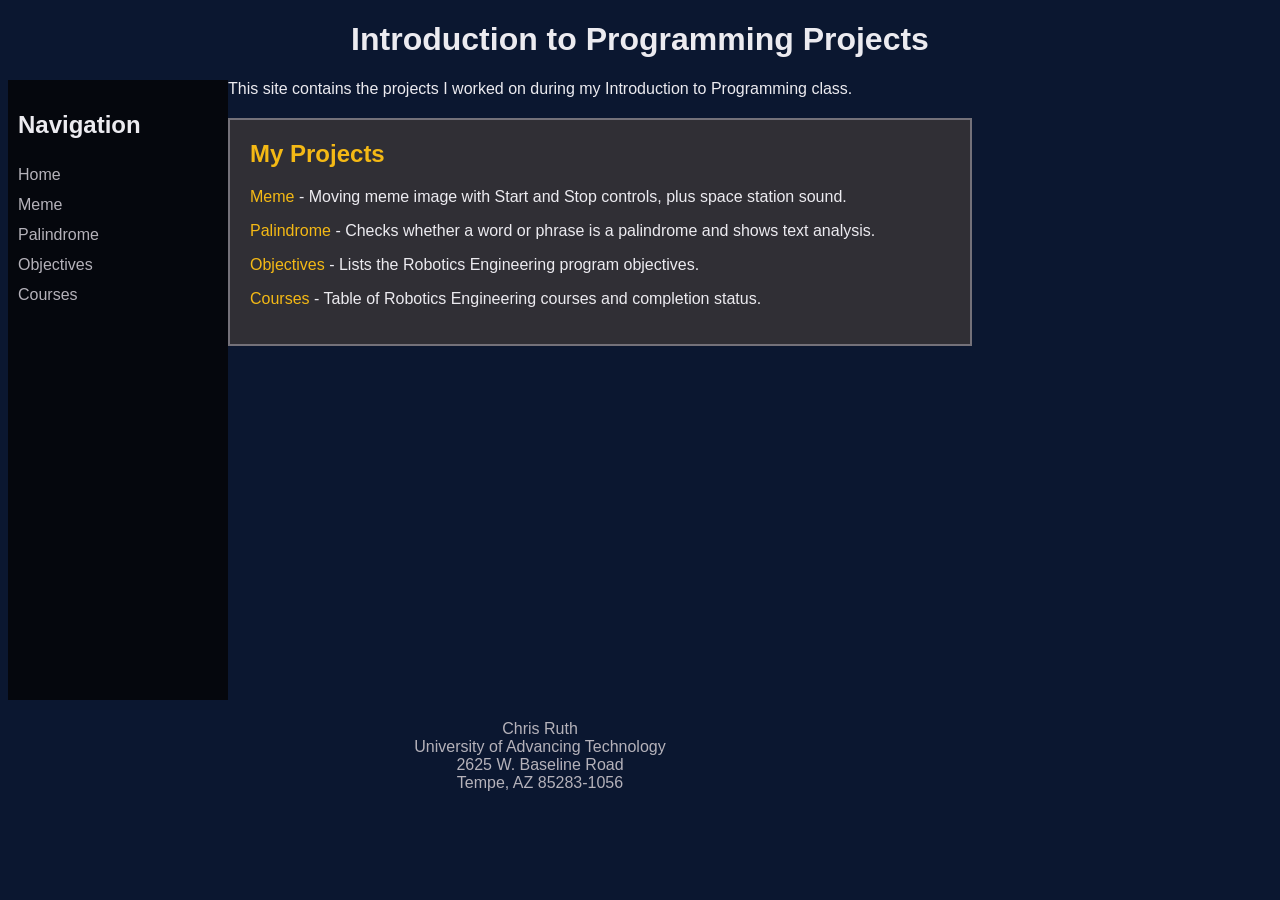
<file: index.html>
<!-- Chris Ruth -->
<!-- DOCTYPE tells the browser this is an HTML5 page -->
<!DOCTYPE html>
<!-- html is the main tag that wraps the whole page -->
<html>
<!-- the head section has info for the browser -->

<head>
   <!-- sets the text that shows in the browser tab -->
   <title>Introduction to Programming Projects</title>
   <!-- links my external CSS file for page styling -->
   <link rel="stylesheet" href="main.css">
</head>
<!-- the body section holds what the user sees on the page -->

<body>
   <!-- the header has the page title and menu -->
   <header>
      <!-- main heading for the landing page -->
      <h1>Introduction to Programming Projects</h1>
      <!-- nav holds the links to completed project pages -->
      <nav>
         <!-- label that tells the user these are menu links -->
         <h2>Navigation</h2>
         <!-- link that stays on the home landing page -->
         <a href="index.html">Home</a>
         <!-- makes a line break between the links -->
         <br>
         <!-- link that goes to the meme page -->
         <a href="meme.html">Meme</a>
         <!-- makes a line break between the links -->
         <br>
         <!-- link that goes to the palindrome checker page -->
         <a href="strings.html">Palindrome</a>
         <!-- makes a line break between the links -->
         <br>
         <!-- link that goes to the objectives page -->
         <a href="boards.html">Objectives</a>
         <!-- makes a line break between the links -->
         <br>
         <!-- link that goes to the courses table page -->
         <a href="table.html">Courses</a>
      </nav>
   </header>

   <!-- main area for the landing page content -->
   <main>
      <!-- short description of the website -->
      <p>This site contains the projects I worked on during my Introduction to Programming class.</p>

      <!-- panel that lists the completed project pages -->
      <div id="landingPanel">
         <!-- heading for the project list -->
         <h2>My Projects</h2>
         <!-- list of links to completed coursework pages -->
         <p><a href="meme.html">Meme</a> - Moving meme image with Start and Stop controls, plus space station sound.</p>
         <p><a href="strings.html">Palindrome</a> - Checks whether a word or phrase is a palindrome and shows text analysis.</p>
         <p><a href="boards.html">Objectives</a> - Lists the Robotics Engineering program objectives.</p>
         <p><a href="table.html">Courses</a> - Table of Robotics Engineering courses and completion status.</p>
      </div>
   </main>

   <!-- the footer shows my name and school information -->
   <footer>
      Chris Ruth <br> University of Advancing Technology <br> 2625 W. Baseline Road <br> Tempe, AZ 85283-1056
   </footer>

</body>

</html>
</file>
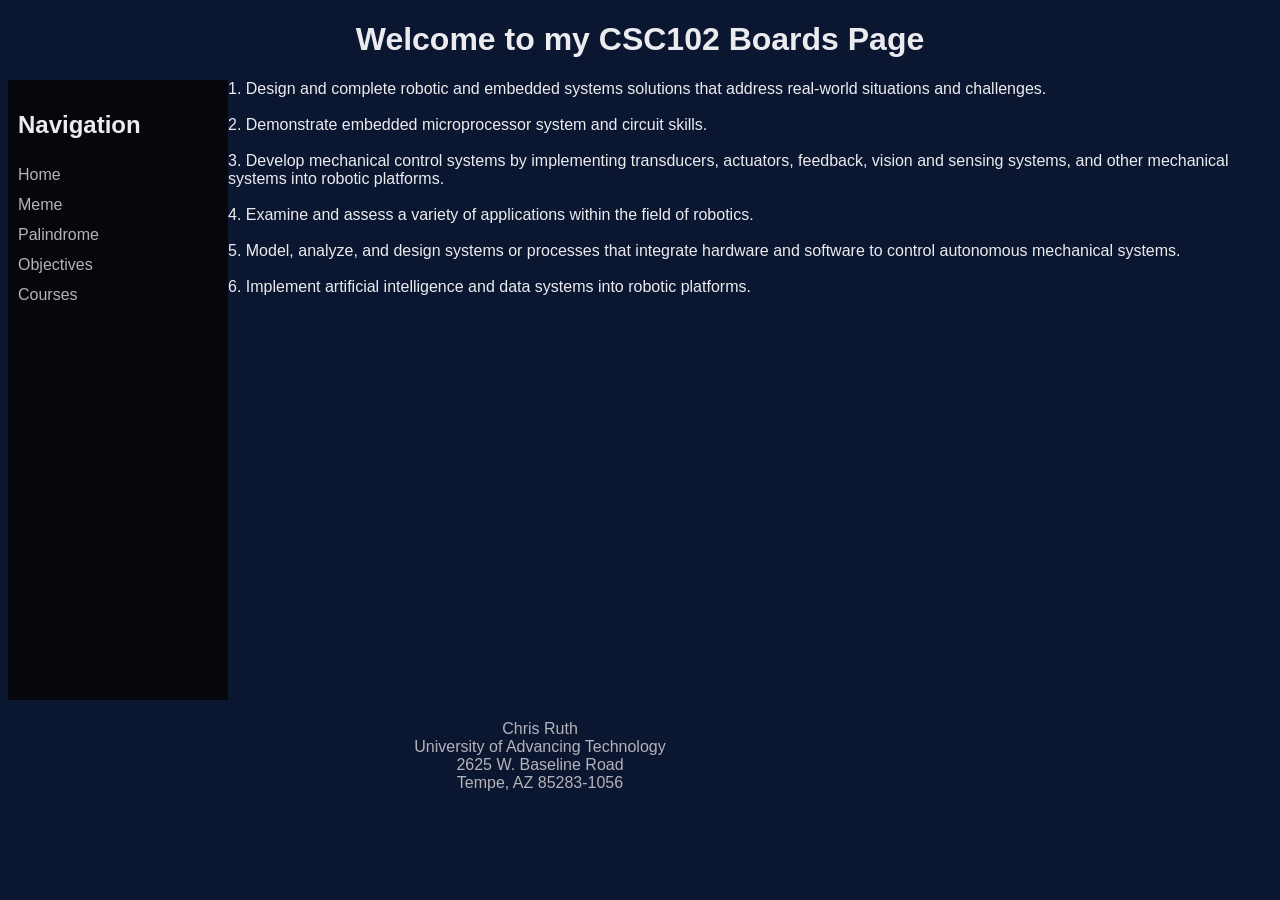
<file: boards.html>
<!-- Chris Ruth -->
<!-- DOCTYPE this is the first tag on the page and it tells the browser that this is an HTML5 page -->
<!DOCTYPE html>
<!-- teh html tag goes next -->
<html>
<!-- the head section has info for the browser and search engine -->

<head>
   <title>CSC102 Boards Page</title>

   <!-- add a link to our css file -->
   <link rel="stylesheet" href="main.css">

</head>


<!-- the body section holds the text and images you want to show to the user -->

<body>

   <h1>Welcome to my CSC102 Boards Page</h1>

   <!-- create a nav section to hold the menu -->
   <nav>

      <h2>Navigation</h2>
      <a href="index.html">Home</a>
      <br>
      <a href="meme.html">Meme</a>
      <br>
      <a href="strings.html">Palindrome</a>
      <br>
      <a href="boards.html">Objectives</a>
      <br>
      <a href="table.html">Courses</a>

   </nav>

   <!-- p is paragraph tag: has spaving around it by default -->
   <p>
      1. Design and complete robotic and embedded systems solutions that address real-world situations and challenges.
      <br>
      <br>
      2. Demonstrate embedded microprocessor system and circuit skills.
      <br>
      <br>
      3. Develop mechanical control systems by implementing transducers, actuators, feedback, vision and sensing
      systems, and other
      mechanical systems into robotic platforms.
      <br>
      <br>
      4. Examine and assess a variety of applications within the field of robotics.
      <br>
      <br>
      5. Model, analyze, and design systems or processes that integrate hardware and software to control autonomous
      mechanical systems.
      <br>
      <br>
      6. Implement artificial intelligence and data systems into robotic platforms.
   </p>

   <!-- July 12 2026 -->

   <footer>
      Chris Ruth <br> University of Advancing Technology <br> 2625 W. Baseline Road <br> Tempe, AZ 85283-1056
   </footer>

</body>


</html>
</file>
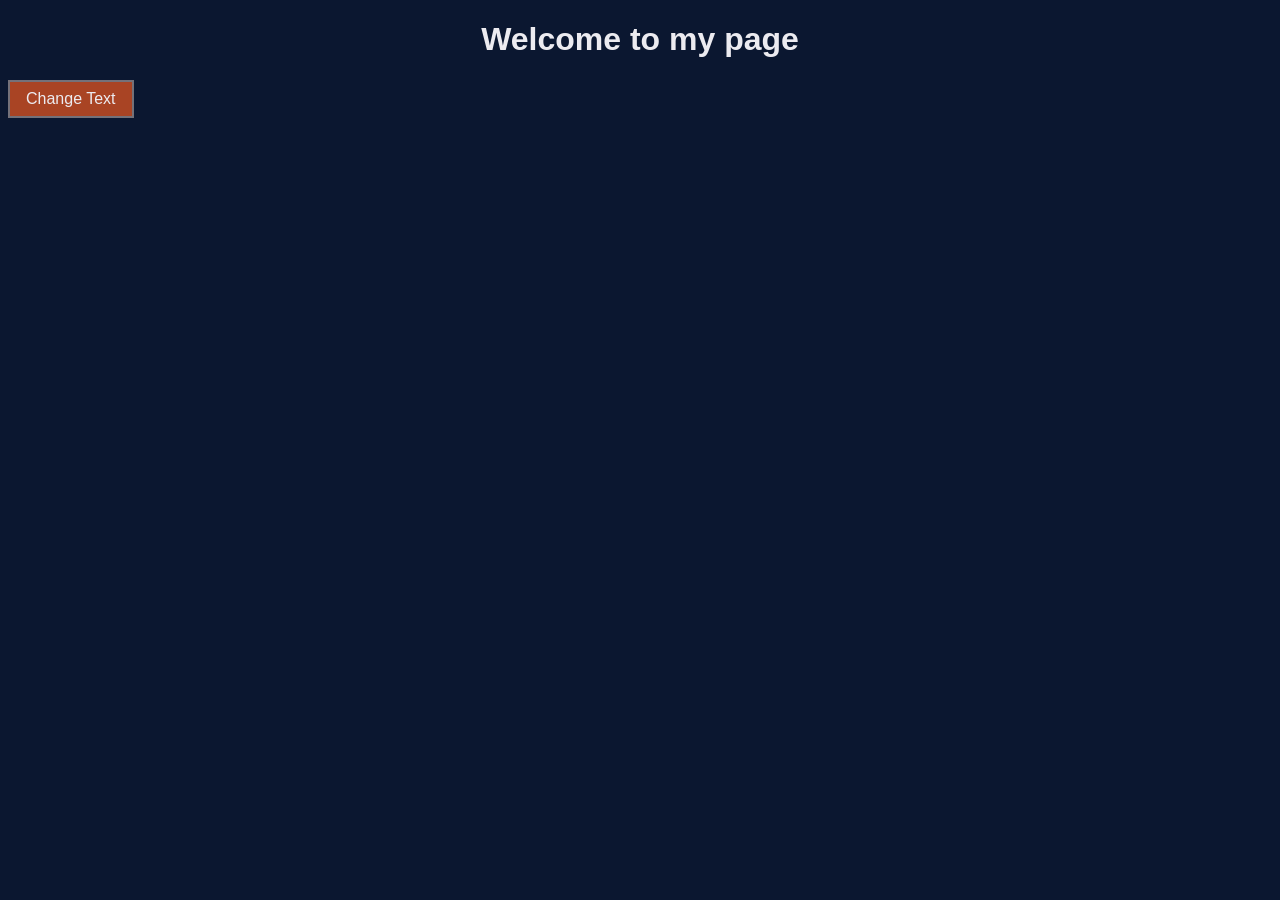
<file: game.html>
<!DOCTYPE html>
<html lang="en">

<head>
    <meta charset="UTF-8">
    <meta name="viewport" content="width=device-width, initial-scale=1.0">
    <title>Javascript Function Demo</title>
    <script src="code.js"></script>
    <link href="main.css" rel="stylesheet">
</head>

<body>
    <header>
        <h1 id="heading">Welcome to my page</h1>
        <button onclick="updateText();">Change Text</button>
    </header>

</body>

</html>
</file>
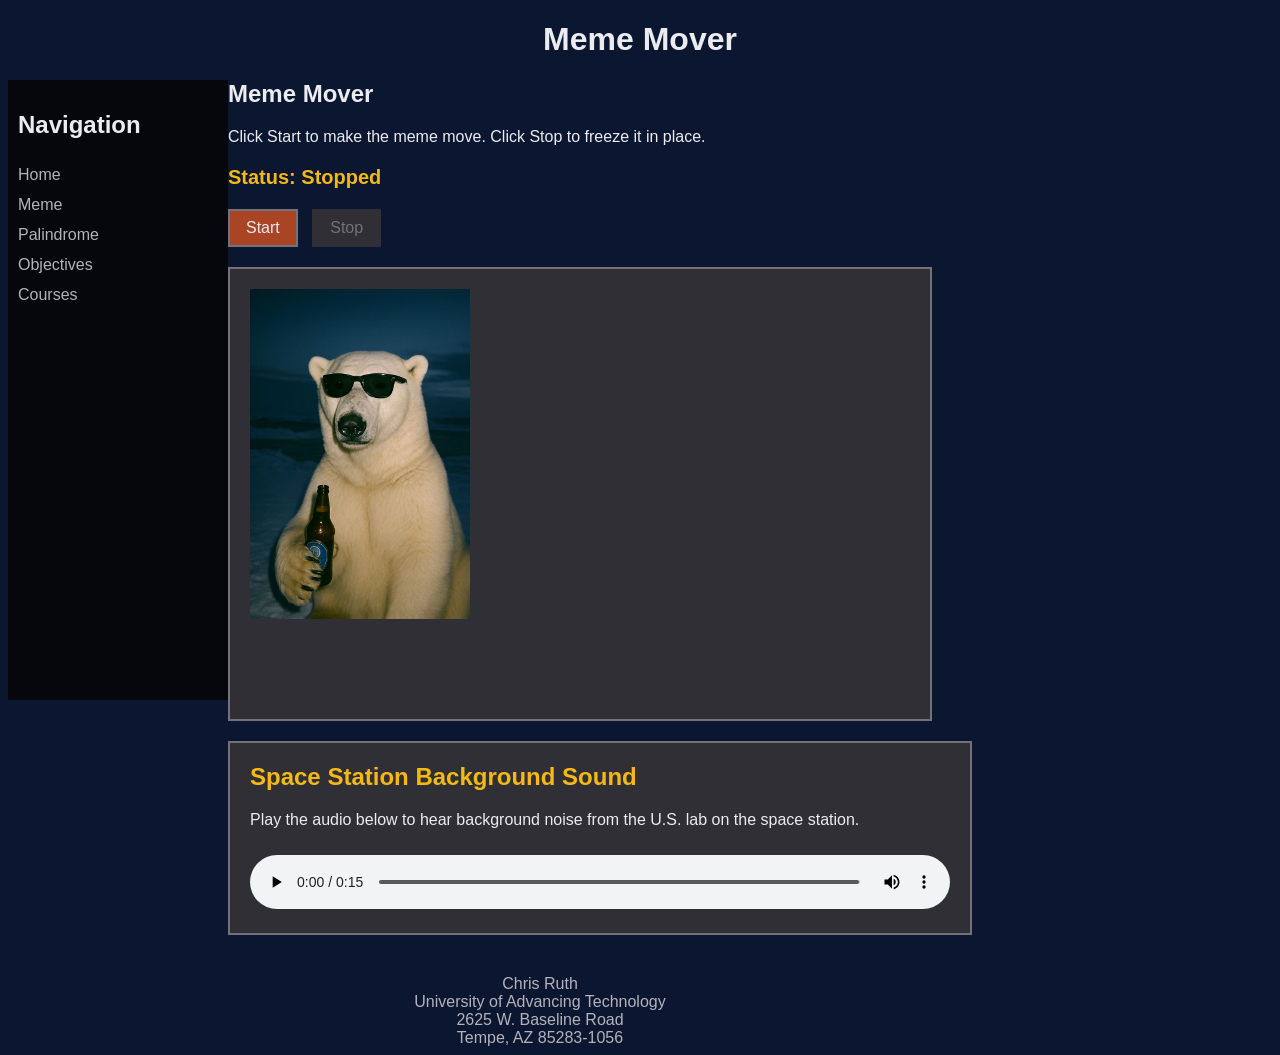
<file: meme.html>
<!-- Chris Ruth -->
<!-- DOCTYPE tells the browser this is an HTML5 page -->
<!DOCTYPE html>
<!-- html is the main tag that wraps the whole page -->
<html>
<!-- the head section has info for the browser -->

<head>
   <!-- sets the text that shows in the browser tab -->
   <title>CSC102 Meme Page</title>
   <!-- links my external CSS file for page styling -->
   <link rel="stylesheet" href="main.css">
   <!-- links my external JavaScript file for the meme movement -->
   <script src="code.js"></script>
</head>
<!-- the body section holds what the user sees on the page -->

<body>
   <!-- the header has the page title and menu -->
   <header>
      <!-- main heading for my meme page -->
      <h1>Meme Mover</h1>
      <!-- nav holds the links to other pages -->
      <nav>
         <!-- label that tells the user these are menu links -->
         <h2>Navigation</h2>
         <!-- link that goes to the home landing page -->
         <a href="index.html">Home</a>
         <!-- makes a line break between the links -->
         <br>
         <!-- link that goes to this meme page -->
         <a href="meme.html">Meme</a>
         <!-- makes a line break between the links -->
         <br>
         <!-- link that goes to the palindrome checker page -->
         <a href="strings.html">Palindrome</a>
         <!-- makes a line break between the links -->
         <br>
         <!-- link that goes to the objectives page -->
         <a href="boards.html">Objectives</a>
         <!-- makes a line break between the links -->
         <br>
         <!-- link that goes to the courses table page -->
         <a href="table.html">Courses</a>
      </nav>
   </header>

   <!-- section that holds the meme controls and movement area -->
   <main>
      <!-- heading that describes the meme activity -->
      <h2>Meme Mover</h2>
      <!-- paragraph that tells the user what to do -->
      <p>Click Start to make the meme move. Click Stop to freeze it in place.</p>

      <!-- shows whether the meme is moving or stopped -->
      <p id="statusMessage">Status: Stopped</p>

      <!-- Start button calls startMeme when it is clicked -->
      <button id="startButton" type="button" onclick="startMeme();">Start</button>
      <!-- Stop button calls stopMeme when it is clicked -->
      <button id="stopButton" type="button" onclick="stopMeme();" disabled>Stop</button>

      <!-- box where the meme is allowed to move -->
      <div id="memeArea">
         <!-- my Polar meme image that will move around -->
         <img id="PolarImage" src="Polar.jpg" alt="Polar meme">
      </div>

      <!-- section that holds the space station sound player -->
      <div id="soundPanel">
         <!-- heading for the sound feature -->
         <h2>Space Station Background Sound</h2>
         <!-- short description of the audio file -->
         <p>Play the audio below to hear background noise from the U.S. lab on the space station.</p>
         <!-- HTML audio player with browser Play and Pause controls -->
         <audio controls loop>
            <!-- links to the MP3 sound file for this assignment -->
            <source src="us-lab-background.mp3" type="audio/mpeg">
            <!-- fallback text if the browser cannot play the audio -->
            Your browser does not support the audio player.
         </audio>
      </div>
   </main>

   <!-- the footer shows my name and school information -->
   <footer>
      Chris Ruth <br> University of Advancing Technology <br> 2625 W. Baseline Road <br> Tempe, AZ 85283-1056
   </footer>

</body>

</html>
</file>
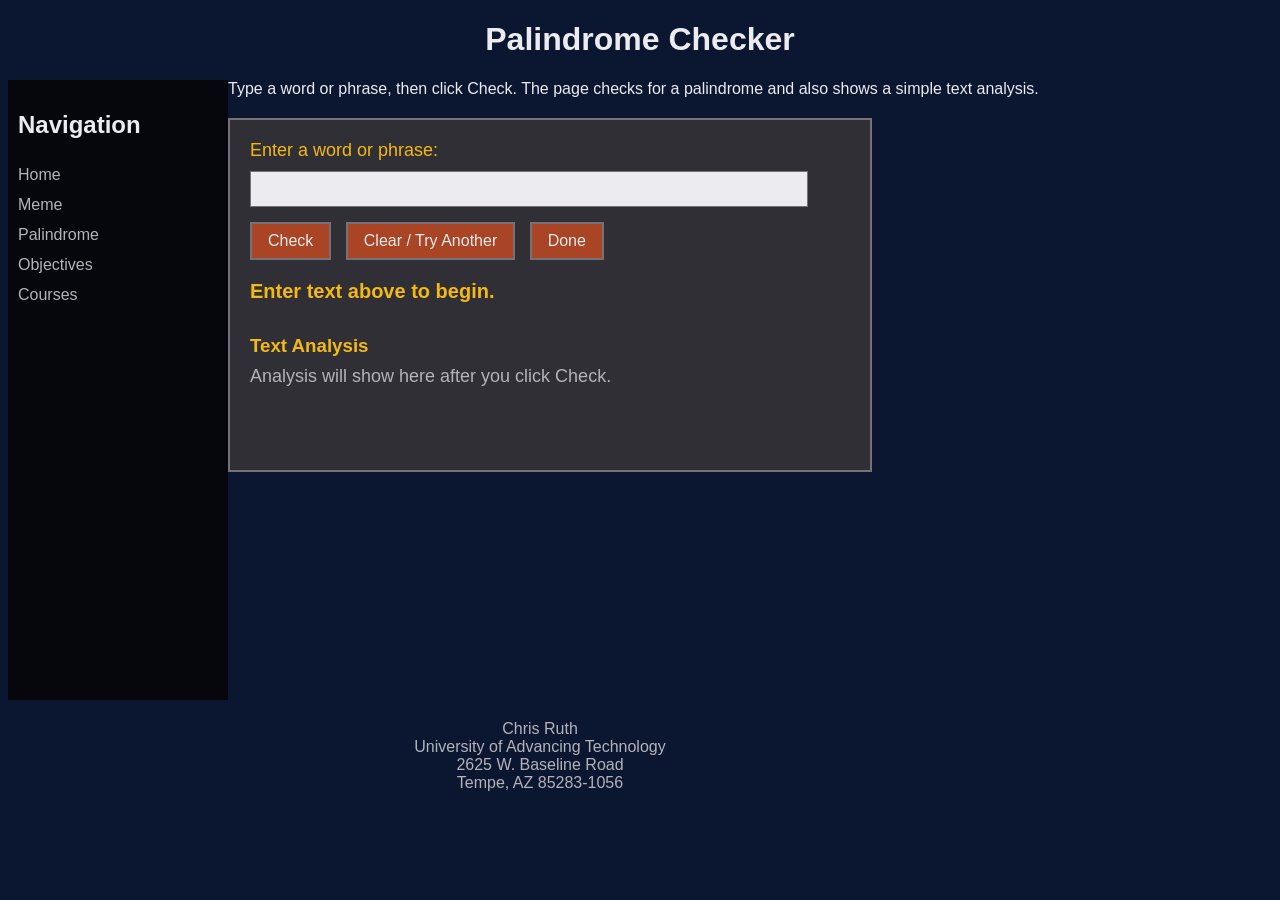
<file: strings.html>
<!-- Chris Ruth -->
<!-- DOCTYPE tells the browser this is an HTML5 page -->
<!DOCTYPE html>
<!-- html wraps the whole page -->
<html>
<!-- the head section has info for the browser -->

<head>
   <!-- sets the text in the browser tab -->
   <title>CSC102 Palindrome Checker</title>
   <!-- links the shared CSS file -->
   <link rel="stylesheet" href="main.css">
   <!-- links the shared JavaScript file -->
   <script src="code.js"></script>
</head>
<!-- the body holds what the user sees -->

<body>
   <!-- header with the page title and menu -->
   <header>
      <!-- main heading for this page -->
      <h1>Palindrome Checker</h1>
      <!-- nav holds links to other pages -->
      <nav>
         <!-- label for the menu -->
         <h2>Navigation</h2>
         <!-- link to the home landing page -->
         <a href="index.html">Home</a>
         <!-- line break between links -->
         <br>
         <!-- link to the meme page -->
         <a href="meme.html">Meme</a>
         <!-- line break between links -->
         <br>
         <!-- link to this palindrome page -->
         <a href="strings.html">Palindrome</a>
         <!-- line break between links -->
         <br>
         <!-- link to the objectives page -->
         <a href="boards.html">Objectives</a>
         <!-- line break between links -->
         <br>
         <!-- link to the courses table page -->
         <a href="table.html">Courses</a>
      </nav>
   </header>

   <!-- main area for the checker -->
   <main>
      <!-- short instructions for the user -->
      <p>Type a word or phrase, then click Check. The page checks for a palindrome and also shows a simple text analysis.</p>

      <!-- result panel for creative styling -->
      <div id="palindromePanel">
         <!-- form collects the word or phrase -->
         <form id="palindromeForm" onsubmit="return checkPalindromeForm();">
            <!-- label describes the text box -->
            <label for="userText">Enter a word or phrase:</label>
            <!-- line break for spacing -->
            <br>
            <!-- text box for the user's input -->
            <input type="text" id="userText" name="userText">
            <!-- line break for spacing -->
            <br>
            <!-- submit button runs the palindrome check -->
            <button type="submit">Check</button>
            <!-- clear button lets the user try another phrase -->
            <button type="button" onclick="clearPalindromeForm();">Clear / Try Another</button>
            <!-- done button finishes and clears the checker -->
            <button type="button" onclick="finishPalindromeChecker();">Done</button>
         </form>

         <!-- message area for validation and palindrome results -->
         <p id="palindromeMessage">Enter text above to begin.</p>
         <!-- heading for the text analysis section -->
         <h3 id="analysisHeading">Text Analysis</h3>
         <!-- message area for letters, vowels, and length category -->
         <p id="analysisMessage">Analysis will show here after you click Check.</p>
      </div>
   </main>

   <!-- footer with name and school info -->
   <footer>
      Chris Ruth <br> University of Advancing Technology <br> 2625 W. Baseline Road <br> Tempe, AZ 85283-1056
   </footer>

</body>

</html>
</file>
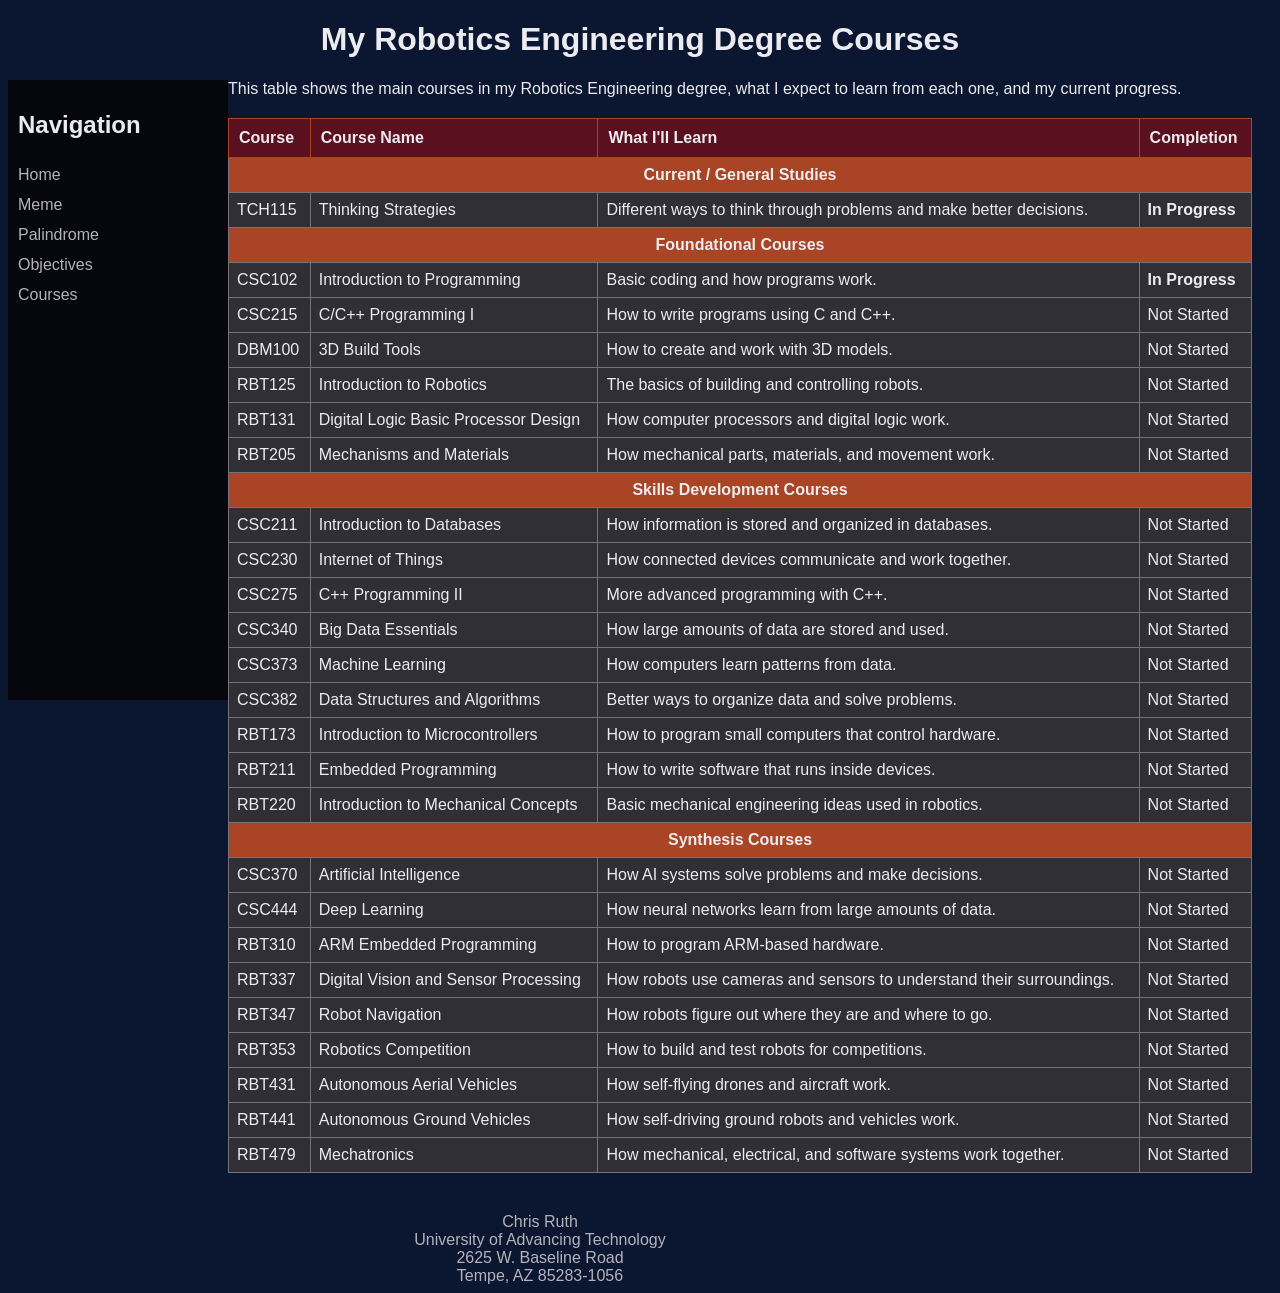
<file: table.html>
<!-- Chris Ruth -->
<!-- DOCTYPE tells the browser this is an HTML5 page -->
<!DOCTYPE html>
<!-- html wraps the whole page -->
<html>
<!-- the head section has info for the browser -->

<head>
   <!-- sets the text in the browser tab -->
   <title>My Robotics Engineering Degree Courses</title>
   <!-- links the shared CSS file -->
   <link rel="stylesheet" href="main.css">
</head>
<!-- the body holds what the user sees -->

<body>
   <!-- header with the page title and menu -->
   <header>
      <!-- main heading for this page -->
      <h1>My Robotics Engineering Degree Courses</h1>
      <!-- nav holds links to other pages -->
      <nav>
         <!-- label for the menu -->
         <h2>Navigation</h2>
         <!-- link to the home landing page -->
         <a href="index.html">Home</a>
         <!-- line break between links -->
         <br>
         <!-- link to the meme page -->
         <a href="meme.html">Meme</a>
         <!-- line break between links -->
         <br>
         <!-- link to the palindrome checker page -->
         <a href="strings.html">Palindrome</a>
         <!-- line break between links -->
         <br>
         <!-- link to the objectives page -->
         <a href="boards.html">Objectives</a>
         <!-- line break between links -->
         <br>
         <!-- link to this courses table page -->
         <a href="table.html">Courses</a>
      </nav>
   </header>

   <!-- main area for the degree courses table -->
   <main>
      <!-- short intro explaining what the table shows -->
      <p>This table shows the main courses in my Robotics Engineering degree, what I expect to learn from each one, and my current progress.</p>

      <!-- table holds all of my degree course information -->
      <table id="courseTable">
         <!-- thead holds the column titles -->
         <thead>
            <!-- this row lists the four column names -->
            <tr>
               <!-- column for the course code -->
               <th>Course</th>
               <!-- column for the full course name -->
               <th>Course Name</th>
               <!-- column for what I expect to learn -->
               <th>What I'll Learn</th>
               <!-- column for my completion status -->
               <th>Completion</th>
            </tr>
         </thead>
         <!-- tbody holds the course rows -->
         <tbody>
            <!-- category row for current and general studies -->
            <tr class="categoryRow">
               <!-- one cell stretches across all four columns -->
               <td colspan="4">Current / General Studies</td>
            </tr>
            <!-- row for Thinking Strategies -->
            <tr>
               <!-- course code -->
               <td>TCH115</td>
               <!-- course name -->
               <td>Thinking Strategies</td>
               <!-- what I expect to learn -->
               <td>Different ways to think through problems and make better decisions.</td>
               <!-- current completion status -->
               <td class="statusInProgress">In Progress</td>
            </tr>

            <!-- category row for foundational courses -->
            <tr class="categoryRow">
               <!-- one cell stretches across all four columns -->
               <td colspan="4">Foundational Courses</td>
            </tr>
            <!-- row for Introduction to Programming -->
            <tr>
               <td>CSC102</td>
               <td>Introduction to Programming</td>
               <td>Basic coding and how programs work.</td>
               <td class="statusInProgress">In Progress</td>
            </tr>
            <!-- row for C/C++ Programming I -->
            <tr>
               <td>CSC215</td>
               <td>C/C++ Programming I</td>
               <td>How to write programs using C and C++.</td>
               <td class="statusNotStarted">Not Started</td>
            </tr>
            <!-- row for 3D Build Tools -->
            <tr>
               <td>DBM100</td>
               <td>3D Build Tools</td>
               <td>How to create and work with 3D models.</td>
               <td class="statusNotStarted">Not Started</td>
            </tr>
            <!-- row for Introduction to Robotics -->
            <tr>
               <td>RBT125</td>
               <td>Introduction to Robotics</td>
               <td>The basics of building and controlling robots.</td>
               <td class="statusNotStarted">Not Started</td>
            </tr>
            <!-- row for Digital Logic Basic Processor Design -->
            <tr>
               <td>RBT131</td>
               <td>Digital Logic Basic Processor Design</td>
               <td>How computer processors and digital logic work.</td>
               <td class="statusNotStarted">Not Started</td>
            </tr>
            <!-- row for Mechanisms and Materials -->
            <tr>
               <td>RBT205</td>
               <td>Mechanisms and Materials</td>
               <td>How mechanical parts, materials, and movement work.</td>
               <td class="statusNotStarted">Not Started</td>
            </tr>

            <!-- category row for skills development courses -->
            <tr class="categoryRow">
               <!-- one cell stretches across all four columns -->
               <td colspan="4">Skills Development Courses</td>
            </tr>
            <!-- row for Introduction to Databases -->
            <tr>
               <td>CSC211</td>
               <td>Introduction to Databases</td>
               <td>How information is stored and organized in databases.</td>
               <td class="statusNotStarted">Not Started</td>
            </tr>
            <!-- row for Internet of Things -->
            <tr>
               <td>CSC230</td>
               <td>Internet of Things</td>
               <td>How connected devices communicate and work together.</td>
               <td class="statusNotStarted">Not Started</td>
            </tr>
            <!-- row for C++ Programming II -->
            <tr>
               <td>CSC275</td>
               <td>C++ Programming II</td>
               <td>More advanced programming with C++.</td>
               <td class="statusNotStarted">Not Started</td>
            </tr>
            <!-- row for Big Data Essentials -->
            <tr>
               <td>CSC340</td>
               <td>Big Data Essentials</td>
               <td>How large amounts of data are stored and used.</td>
               <td class="statusNotStarted">Not Started</td>
            </tr>
            <!-- row for Machine Learning -->
            <tr>
               <td>CSC373</td>
               <td>Machine Learning</td>
               <td>How computers learn patterns from data.</td>
               <td class="statusNotStarted">Not Started</td>
            </tr>
            <!-- row for Data Structures and Algorithms -->
            <tr>
               <td>CSC382</td>
               <td>Data Structures and Algorithms</td>
               <td>Better ways to organize data and solve problems.</td>
               <td class="statusNotStarted">Not Started</td>
            </tr>
            <!-- row for Introduction to Microcontrollers -->
            <tr>
               <td>RBT173</td>
               <td>Introduction to Microcontrollers</td>
               <td>How to program small computers that control hardware.</td>
               <td class="statusNotStarted">Not Started</td>
            </tr>
            <!-- row for Embedded Programming -->
            <tr>
               <td>RBT211</td>
               <td>Embedded Programming</td>
               <td>How to write software that runs inside devices.</td>
               <td class="statusNotStarted">Not Started</td>
            </tr>
            <!-- row for Introduction to Mechanical Concepts -->
            <tr>
               <td>RBT220</td>
               <td>Introduction to Mechanical Concepts</td>
               <td>Basic mechanical engineering ideas used in robotics.</td>
               <td class="statusNotStarted">Not Started</td>
            </tr>

            <!-- category row for synthesis courses -->
            <tr class="categoryRow">
               <!-- one cell stretches across all four columns -->
               <td colspan="4">Synthesis Courses</td>
            </tr>
            <!-- row for Artificial Intelligence -->
            <tr>
               <td>CSC370</td>
               <td>Artificial Intelligence</td>
               <td>How AI systems solve problems and make decisions.</td>
               <td class="statusNotStarted">Not Started</td>
            </tr>
            <!-- row for Deep Learning -->
            <tr>
               <td>CSC444</td>
               <td>Deep Learning</td>
               <td>How neural networks learn from large amounts of data.</td>
               <td class="statusNotStarted">Not Started</td>
            </tr>
            <!-- row for ARM Embedded Programming -->
            <tr>
               <td>RBT310</td>
               <td>ARM Embedded Programming</td>
               <td>How to program ARM-based hardware.</td>
               <td class="statusNotStarted">Not Started</td>
            </tr>
            <!-- row for Digital Vision and Sensor Processing -->
            <tr>
               <td>RBT337</td>
               <td>Digital Vision and Sensor Processing</td>
               <td>How robots use cameras and sensors to understand their surroundings.</td>
               <td class="statusNotStarted">Not Started</td>
            </tr>
            <!-- row for Robot Navigation -->
            <tr>
               <td>RBT347</td>
               <td>Robot Navigation</td>
               <td>How robots figure out where they are and where to go.</td>
               <td class="statusNotStarted">Not Started</td>
            </tr>
            <!-- row for Robotics Competition -->
            <tr>
               <td>RBT353</td>
               <td>Robotics Competition</td>
               <td>How to build and test robots for competitions.</td>
               <td class="statusNotStarted">Not Started</td>
            </tr>
            <!-- row for Autonomous Aerial Vehicles -->
            <tr>
               <td>RBT431</td>
               <td>Autonomous Aerial Vehicles</td>
               <td>How self-flying drones and aircraft work.</td>
               <td class="statusNotStarted">Not Started</td>
            </tr>
            <!-- row for Autonomous Ground Vehicles -->
            <tr>
               <td>RBT441</td>
               <td>Autonomous Ground Vehicles</td>
               <td>How self-driving ground robots and vehicles work.</td>
               <td class="statusNotStarted">Not Started</td>
            </tr>
            <!-- row for Mechatronics -->
            <tr>
               <td>RBT479</td>
               <td>Mechatronics</td>
               <td>How mechanical, electrical, and software systems work together.</td>
               <td class="statusNotStarted">Not Started</td>
            </tr>
         </tbody>
      </table>
   </main>

   <!-- footer with name and school info -->
   <footer>
      Chris Ruth <br> University of Advancing Technology <br> 2625 W. Baseline Road <br> Tempe, AZ 85283-1056
   </footer>

</body>

</html>
</file>
<file: main.css>
body {
    background-color: #0B1730;
    color: #ECEBF0;
    font-family: Arial, Helvetica, sans-serif;
}

nav {
    height: 600px;
    width: 200px;
    float: left;
    padding: 10px;
    line-height: 30px;
    background-color: #05070D;
}

nav a {
    color: #B5B2BA;
    text-decoration: none;
}

nav a:hover {
    color: #F4B915;
}

footer {
    text-align: center;
    margin-right: 200px;
    clear: both;
    padding-top: 20px;
    color: #B5B2BA;
}

h1 {
    text-align: center;
    color: #ECEBF0;
}

h2 {
    color: #ECEBF0;
}

main {
    margin-left: 220px;
    margin-right: 20px;
}

p {
    color: #ECEBF0;
}

#statusMessage {
    font-size: 20px;
    font-weight: bold;
    color: #F4B915;
}

button {
    background-color: #A94424;
    color: #ECEBF0;
    border: 2px solid #747179;
    padding: 8px 16px;
    margin-right: 10px;
    font-size: 16px;
}

button:hover {
    background-color: #5B1020;
}

button:disabled {
    background-color: #302F35;
    color: #747179;
    border-color: #302F35;
}

#memeArea {
    position: relative;
    width: 700px;
    height: 450px;
    margin-top: 20px;
    border: 2px solid #747179;
    background-color: #302F35;
    overflow: hidden;
}

#PolarImage {
    position: absolute;
    left: 20px;
    top: 20px;
    width: 220px;
    height: auto;
}

#palindromePanel {
    background-color: #302F35;
    border: 2px solid #747179;
    padding: 20px;
    margin-top: 20px;
    max-width: 600px;
}

#palindromePanel label {
    font-size: 18px;
    color: #F4B915;
}

#userText {
    width: 90%;
    padding: 8px;
    margin-top: 10px;
    margin-bottom: 15px;
    font-size: 16px;
    background-color: #ECEBF0;
    color: #05070D;
    border: 1px solid #747179;
}

#palindromeMessage {
    font-size: 20px;
    font-weight: bold;
    color: #F4B915;
    margin-top: 20px;
    min-height: 30px;
}

#analysisHeading {
    color: #F4B915;
    margin-top: 25px;
    margin-bottom: 5px;
}

#analysisMessage {
    font-size: 18px;
    color: #B5B2BA;
    margin-top: 5px;
    min-height: 70px;
    line-height: 1.6;
}

#soundPanel {
    background-color: #302F35;
    border: 2px solid #747179;
    padding: 20px;
    margin-top: 20px;
    margin-bottom: 20px;
    max-width: 700px;
}

#soundPanel h2 {
    color: #F4B915;
    margin-top: 0;
}

#soundPanel audio {
    width: 100%;
    margin-top: 10px;
}

#courseTable {
    width: 100%;
    border-collapse: collapse;
    margin-top: 20px;
    margin-bottom: 20px;
    background-color: #302F35;
    color: #ECEBF0;
}

#courseTable th {
    background-color: #5B1020;
    color: #ECEBF0;
    border: 1px solid #A94424;
    padding: 10px;
    text-align: left;
}

#courseTable td {
    border: 1px solid #747179;
    padding: 8px;
    vertical-align: top;
    color: #ECEBF0;
}

.categoryRow td {
    background-color: #A94424;
    color: #ECEBF0;
    font-weight: bold;
    text-align: center;
}

.statusInProgress {
    color: #F4B915;
    font-weight: bold;
}

.statusNotStarted {
    color: #B5B2BA;
}

#landingPanel {
    background-color: #302F35;
    border: 2px solid #747179;
    padding: 20px;
    margin-top: 20px;
    max-width: 700px;
}

#landingPanel h2 {
    color: #F4B915;
    margin-top: 0;
}

#landingPanel a {
    color: #F4B915;
    text-decoration: none;
}

#landingPanel a:hover {
    color: #A94424;
}
</file>
